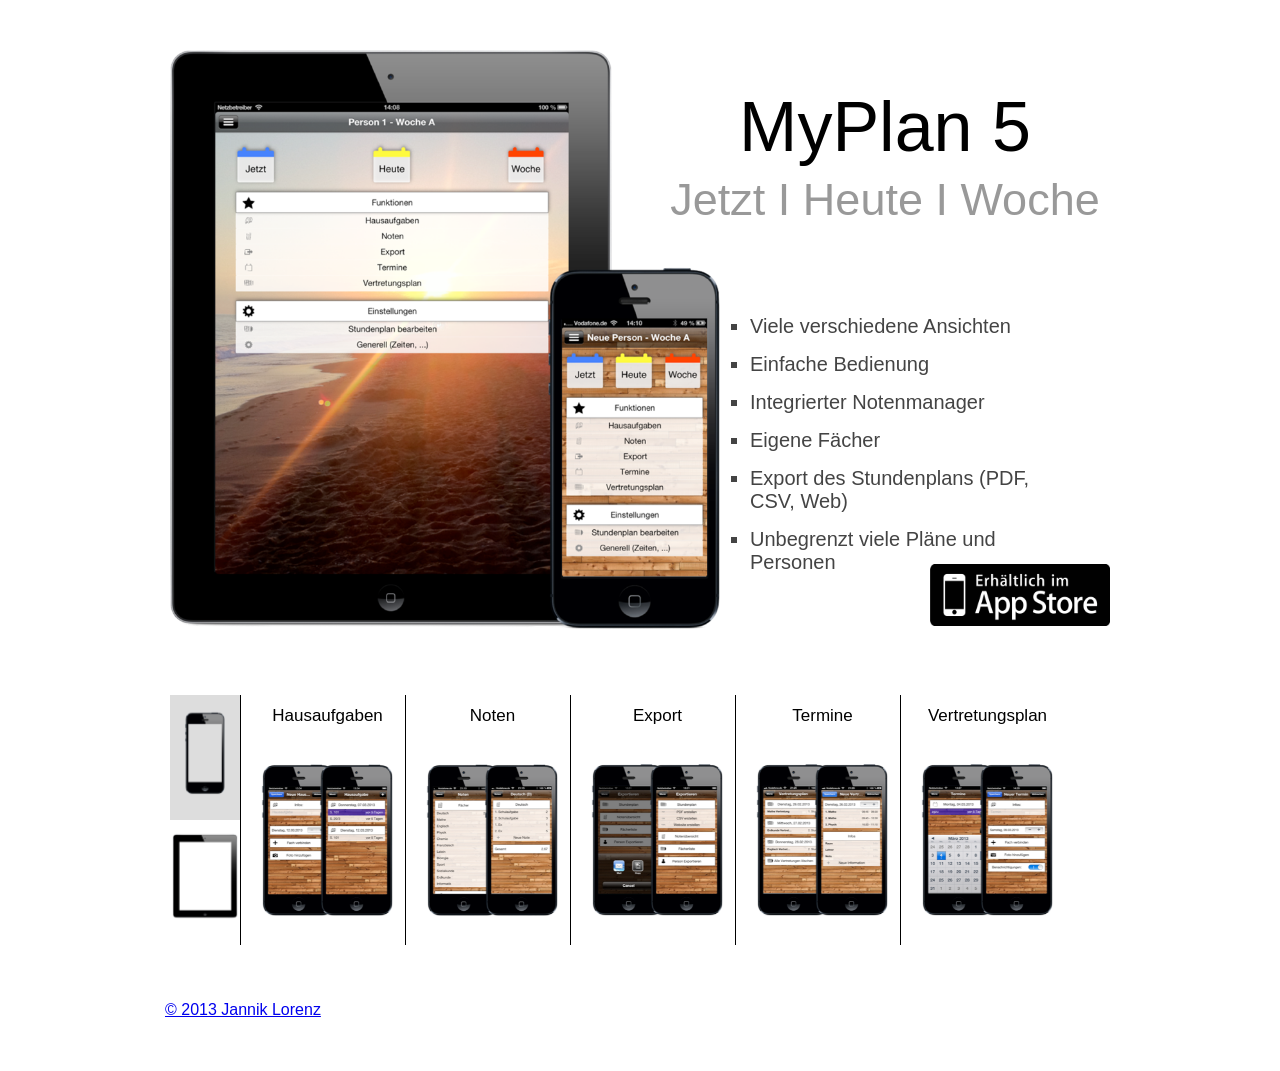
<file: index.html>
<!DOCTYPE html>

<html>
	<head>
		<link href="index.css" rel="stylesheet" type="text/css">
		<title>MyPlan 5</title>
		
		<script language="JavaScript">
			
  			function showiPhone() {
  				document.getElementById("img1a").style.display="block";
  				document.getElementById("img2a").style.display="block";
  				document.getElementById("img3a").style.display="block";
  				document.getElementById("img4a").style.display="block";
  				document.getElementById("img5a").style.display="block";
  				
  				document.getElementById("img1b").style.display="none";
  				document.getElementById("img2b").style.display="none";
  				document.getElementById("img3b").style.display="none";
  				document.getElementById("img4b").style.display="none";
  				document.getElementById("img5b").style.display="none";	
				
				document.getElementById("iPhoneBox").style.background = '#ddd';
				document.getElementById("iPadBox").style.background = '#fff';
			}
			function showiPad() {
				document.getElementById("img1a").style.display="none";
  				document.getElementById("img2a").style.display="none";
  				document.getElementById("img3a").style.display="none";
  				document.getElementById("img4a").style.display="none";
  				document.getElementById("img5a").style.display="none";
  				
  				document.getElementById("img1b").style.display="block";
  				document.getElementById("img2b").style.display="block";
  				document.getElementById("img3b").style.display="block";
  				document.getElementById("img4b").style.display="block";
  				document.getElementById("img5b").style.display="block";		
  				
				document.getElementById("iPhoneBox").style.background = '#fff';
				document.getElementById("iPadBox").style.background = '#ddd';
  			}
  			
			function openImg(img) {
				document.getElementById("FullScreenImg").setAttribute('src', img);
				document.getElementById("PreviewSection").style.display="block";		
				document.getElementById("Preview").style.display="block";	
			}
			function closeImg() {
				document.getElementById("PreviewSection").style.display="none";		
				document.getElementById("Preview").style.display="none";	
			}
			
		</script>
		<BODY onLoad = "showiPhone()">
	</head>

	<body>
		
		<div onclick=closeImg() class="Preview"></div>
		<div class="PreviewSection" onclick=closeImg()><img src="./img/BoxListItem_6.png" alt="Logo"/></div>
	
		
		<div class="TopImgFrame">
			 <img src="./img/TopImgFrame.png"/>
		</div>
		
			
		<div class="TopHeadFrame">					
		    <h1 id="TopHeadText1">MyPlan 5</h1>
		    <h1 id="TopHeadText2">Jetzt &Iota; Heute &Iota; Woche</h1>
		</div>
		
		
		<div class="TopTextFrame">
		    <ul>
		    	<li>Viele verschiedene Ansichten</li>
		    	<li>Einfache Bedienung</li>
		    	<li>Integrierter Notenmanager</li>
		    	<li>Eigene F&auml;cher</li>
		    	<li>Export des Stundenplans (PDF, CSV, Web)</li>
		    	<li>Unbegrenzt viele Pl&auml;ne und Personen</li>
		    </ul>
		    <a target="_blank" href="https://itunes.apple.com/us/app/myplan-5/id620776357?l=de&ls=1&mt=8"><img src="./img/App_Store.png"></a>
		</div>
		    
		    
		<div class="BoxFrame">
		    <ul>
		    	<li>
		    		<div id="iPhoneBox" onClick = showiPhone()><img id="iPhoneBoxImg" src="./img/iPhoneBoxImg.png"/></div>
		    		<div id="iPadBox" onClick = showiPad()><img id="iPadBoxImg" src="./img/iPadBoxImg.png"/></div>
		    	</li>
		    	
		    	<li id="sep"></li>
		    	
		    	<li id="BoxListItem">
		    		<h1 id="BoxListItemText">Hausaufgaben</h1>
		    		<div onclick=openImg('./img/BoxListItem_1.png')><img class="BoxListItemImg" id="img1a" src="./img/BoxListItem_1_small.png" /></div>
		    		<div onclick=openImg('./img/BoxListItem_6.png')><img class="BoxListItemImg" id="img1b" style="display:none;" src="./img/BoxListItem_6_small.png"/></div>

		    	</li>
		    	
		    	<li id="sep"></li>
		    	
		    	<li id="BoxListItem">
		    		<h1 id="BoxListItemText">Noten</h1>
		    		<div onclick=openImg('./img/BoxListItem_2.png')><img class="BoxListItemImg" id="img2a" src="./img/BoxListItem_2_small.png"/></div>
		    		<div onclick=openImg('./img/BoxListItem_7.png')><img class="BoxListItemImg" id="img2b" style="display:none;" src="./img/BoxListItem_7_small.png"/></div>
		    	</li>
		    	
		    	<li id="sep"></li>
		    	
		    	<li id="BoxListItem">
		    		<h1 id="BoxListItemText">Export</h1>
		    		<div onclick=openImg('./img/BoxListItem_3.png')><img class="BoxListItemImg" id="img3a" src="./img/BoxListItem_3_small.png"/></div>
		    		<div onclick=openImg('./img/BoxListItem_8.png')><img class="BoxListItemImg" id="img3b" style="display:none;" src="./img/BoxListItem_8_small.png"/></div>
		    	</li>
		    	
		    	<li id="sep"></li>
		    	
		    	<li id="BoxListItem">
		    		<h1 id="BoxListItemText">Termine</h1>
		    		<div onclick=openImg('./img/BoxListItem_4.png')><img class="BoxListItemImg" id="img4a" src="./img/BoxListItem_4_small.png"/></div>
		    		<div onclick=openImg('./img/BoxListItem_9.png')><img class="BoxListItemImg" id="img4b" style="display:none;" src="./img/BoxListItem_9_small.png"/></div>
		    	</li>
		    	
		    	<li id="sep"></li>
		    	
		    	<li id="BoxListItem">
		    		<h1 id="BoxListItemText">Vertretungsplan</h1>
		    		<div onclick=openImg('./img/BoxListItem_5.png')><img class="BoxListItemImg" id="img5a" src="./img/BoxListItem_5_small.png"/></div>
		    		<div onclick=openImg('./img/BoxListItem_10.png')><img class="BoxListItemImg" id="img5b" style="display:none;" src="./img/BoxListItem_10_small.png"/></div>
		    	</li>
		    </ul>
		</div>	
		
		<div class="Foother">
		    <p id="BottomText1"><a href="../">&copy; 2013 Jannik Lorenz</a></p>
		</div>	
			
				
	</body>
</html
</file>
<file: index.css>
body {position: relative;top: 20px;margin: 0 auto;min-width: 1000px;width: 900px;background-color: #fff;}
h1 {text-align: center;font-family: "Myraid Pro", "Helvetica";}


#TopHeadText1 {font-weight: 500;font-size: 70px;}
#TopHeadText2 {margin-top: -40px;color: #999;font-weight: 200;font-size: 45px;}


.TopImgFrame {position:relative;z-index: 1;margin-top: 30px;margin-left: 30px;height: 579px;width: 550px;}
.TopImgFrame img {z-index:1;width:550px;height:579px;}
		
.TopHeadFrame {position: absolute;top: -10px;z-index: 2;margin-left: 520px;width: 450px;height: 150px;}
						
.TopTextFrame {position: absolute;top: 230px;z-index: 2;margin-left: 570px;width: 340px;height: 415px;}
.TopTextFrame ul {list-style-type: square;font-size: 20px;font-family: "Myraid Pro", "Helvetica";}
.TopTextFrame ul li {padding-top:15px;color: #444;font-weight: 100;}
.TopTextFrame a img {margin-top: -30px;margin-left: 220px;width: 180px;}


.BoxFrame {position: relative;top: 50px;width: 1000px;height: 250px;}
.BoxFrame ul {list-style-type: none;}
.BoxFrame ul li {float: left;margin-left: -10px;width: 80px;height: 250px;}
.BoxFrame ul #sep {float: left;width: 1px;height: 250px;background-color: black;}


.Foother {position: relative;top: 90px;left: 25px;width: 950px;height: 70px;}
.Foother p {color: #666;font-family: "Myraid Pro", "Helvetica";}


.Preview {position: fixed;top: 0px;left: 0px;z-index: 60000;display: none;width: 100%;height: 100%;background-color: #999;opacity: 0.7;}
.PreviewSection {position: fixed;top: 0px;right: 0px;bottom: 0px;left: 25px;z-index: 60000;display: none;margin: auto;width: 0px;height: 90%;background-color: gray;opacity: 1.0;}
.PreviewSection img {position: fixed;top: 0px;right: 0px;bottom: 0px;left: 25px;margin: auto;height: 95%;border-radius: 10px;background-color: white;}


#BoxListItem {float: left;width: 175px;height: 250px;}
#BoxListItemText {font-weight: 200;font-size: 17px;}
.BoxListItemImg {position:relative;top:15px;left:8px;width:159px;}


#iPadBox {position: absolute;margin-top: 125px;width: 70px;height: 125px;}
#iPadBoxImg {position: relative;top: 10px;width: 70px;}
#iPhoneBox {position: absolute;margin-top: 0px;width: 70px;height: 125px;background-color: #ddd;}
#iPhoneBoxImg {position: relative;top: 10px;width: 70px;}
</file>
